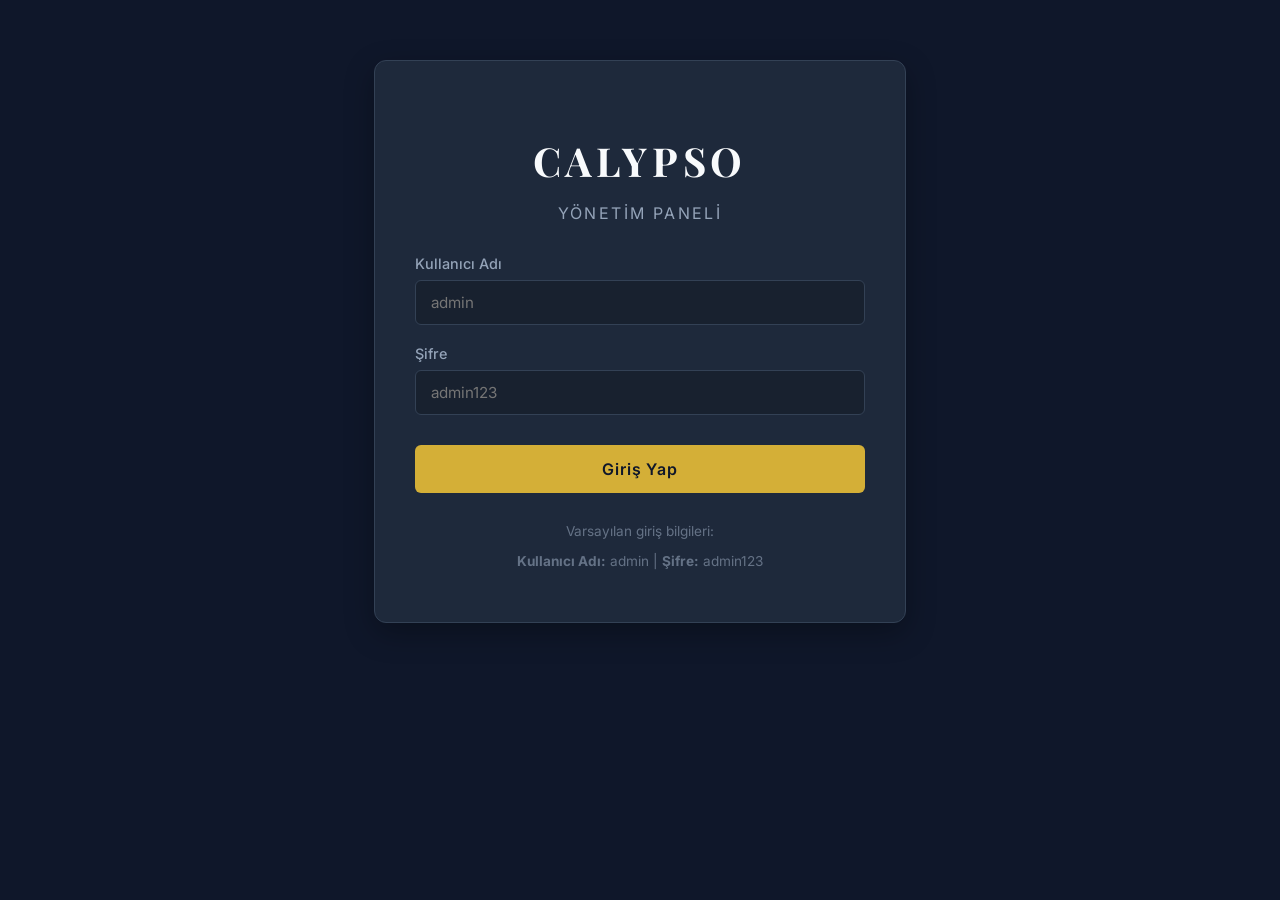
<file: admin.html>
<!DOCTYPE html>
<html lang="tr">
<head>
    <meta charset="UTF-8">
    <meta name="viewport" content="width=device-width, initial-scale=1.0">
    <title>CALYPSO - Yönetim Paneli</title>
    <link rel="preconnect" href="https://fonts.googleapis.com">
    <link rel="preconnect" href="https://fonts.gstatic.com" crossorigin>
    <link href="https://fonts.googleapis.com/css2?family=Playfair+Display:ital,wght@0,400;0,600;0,700;1,400&family=Inter:wght@300;400;500;600&display=swap" rel="stylesheet">
    <link rel="stylesheet" href="admin.css?v=3">
</head>
<body>

    <!-- Login Container -->
    <div id="login-section" class="admin-container">
        <h2 class="calypso-title">CALYPSO</h2>
        <p style="text-align:center; color:var(--text-secondary); letter-spacing:0.15rem; margin-bottom: 2rem;">YÖNETİM PANELİ</p>
        <div class="form-group">
            <label>Kullanıcı Adı</label>
            <input type="text" id="username" placeholder="admin">
        </div>
        <div class="form-group">
            <label>Şifre</label>
            <input type="password" id="password" placeholder="admin123">
        </div>
        <button id="login-btn" class="btn btn-primary">Giriş Yap</button>
        <p id="login-error" class="error-msg" style="display:none;">Hatalı bilgi girdiniz.</p>
        <div style="margin-top:30px; font-size:0.85rem; color:var(--text-secondary); text-align: center; opacity: 0.6;">
            <p>Varsayılan giriş bilgileri:</p>
            <p><strong>Kullanıcı Adı:</strong> admin | <strong>Şifre:</strong> admin123</p>
        </div>
    </div>

    <!-- Admin Panel Container -->
    <div id="admin-panel" class="admin-container" style="display:none; max-width: 900px;">
        <header class="admin-header">
            <div class="header-titles">
                <h2 class="calypso-title" style="font-size:2rem; letter-spacing: 0.1rem; margin-bottom: 0;">CALYPSO</h2>
                <div style="font-size: 0.8rem; letter-spacing: 0.2rem; color: var(--accent-color);">MENÜ YÖNETİMİ</div>
            </div>
            <div class="header-actions">
                <a href="index.html" class="btn btn-secondary">Menüyü Görüntüle</a>
                <button id="export-btn" class="btn btn-success">Değişiklikleri İndir</button>
                <button id="logout-btn" class="btn btn-danger">Çıkış</button>
            </div>
        </header>

        <div class="info-alert">
            <strong>Bilgi:</strong> Yaptığınız değişiklikler tarayıcınıza kaydedilir. Müşterilerin görmesi için <strong>"Değişiklikleri İndir"</strong> butonuna basıp inen <code>data.js</code> dosyasını ana klasöre atıp GitHub'a yüklemelisiniz.
        </div>

        <section class="settings-section">
            <h3>Genel Ayarlar</h3>
            <div class="form-row">
                <div class="form-group">
                    <label>Restoran Adı</label>
                    <input type="text" id="setting-name">
                </div>
                <div class="form-group">
                    <label>Alt Bilgi (Footer)</label>
                    <input type="text" id="setting-footer">
                </div>
            </div>
        </section>

        <section class="categories-section">
            <div style="display:flex; justify-content:space-between; align-items:center; margin-bottom: 20px;">
                <h3>Kategoriler ve Ürünler</h3>
                <button id="add-category-btn" class="btn btn-primary">+ Yeni Kategori Ekle</button>
            </div>
            <div id="categories-container"></div>
        </section>

    </div>

    <script src="data.js?v=3"></script>
    <script src="admin.js?v=3"></script>
</body>
</html>
</file>
<file: admin.css>
:root {
    --bg-color: #0f172a;
    --card-bg: #1e293b;
    --text-primary: #f8fafc;
    --text-secondary: #94a3b8;
    --accent-color: #d4af37;
    --border: #334155;
    --border-focus: #d4af37;
    --primary: #d4af37;
    --success: #10b981;
    --danger: #ef4444;
    --font-heading: 'Playfair Display', serif;
    --font-body: 'Inter', sans-serif;
}

body {
    font-family: var(--font-body);
    background-color: var(--bg-color);
    margin: 0;
    padding: 20px;
    color: var(--text-primary);
    -webkit-font-smoothing: antialiased;
}

.calypso-title {
    font-family: var(--font-heading);
    color: var(--text-primary);
    text-align: center;
    letter-spacing: 0.3rem;
    font-weight: 700;
    margin-bottom: 0.5rem;
    font-size: 2.5rem;
}

.admin-container {
    max-width: 450px;
    margin: 40px auto;
    background: var(--card-bg);
    padding: 40px;
    border-radius: 12px;
    box-shadow: 0 10px 30px rgba(0,0,0,0.3);
    border: 1px solid var(--border);
}

.admin-header {
    display: flex;
    justify-content: space-between;
    align-items: center;
    margin-bottom: 30px;
    border-bottom: 1px solid var(--border);
    padding-bottom: 20px;
}

.header-actions {
    display: flex;
    gap: 10px;
}

h3 {
    font-family: var(--font-heading);
    font-size: 1.5rem;
    color: var(--accent-color);
    margin-top: 0;
    margin-bottom: 20px;
    border-bottom: 1px dashed var(--border);
    padding-bottom: 10px;
    letter-spacing: 0.05rem;
}

.form-group {
    margin-bottom: 20px;
}

.form-row {
    display: flex;
    gap: 20px;
}
.form-row .form-group {
    flex: 1;
}

label {
    display: block;
    margin-bottom: 8px;
    font-weight: 500;
    font-size: 0.9rem;
    color: var(--text-secondary);
}

input[type="text"], input[type="password"] {
    width: 100%;
    padding: 12px 15px;
    border: 1px solid var(--border);
    background-color: rgba(0,0,0,0.2);
    color: var(--text-primary);
    border-radius: 6px;
    font-family: inherit;
    font-size: 0.95rem;
    box-sizing: border-box;
    transition: all 0.3s ease;
}

input[type="text"]:focus, input[type="password"]:focus {
    outline: none;
    border-color: var(--border-focus);
    box-shadow: 0 0 0 2px rgba(212, 175, 55, 0.2);
}

.btn {
    padding: 10px 18px;
    border: none;
    border-radius: 6px;
    cursor: pointer;
    font-weight: 600;
    font-family: inherit;
    color: #fff;
    transition: all 0.2s;
    text-decoration: none;
    font-size: 0.9rem;
    letter-spacing: 0.05rem;
    display: inline-block;
}

.btn:hover {
    transform: translateY(-2px);
    opacity: 0.9;
    box-shadow: 0 4px 12px rgba(0,0,0,0.2);
}

.btn-primary { background-color: var(--primary); color: var(--bg-color); }
.btn-success { background-color: var(--success); }
.btn-danger { background-color: var(--danger); }
.btn-secondary { background-color: var(--border); color: var(--text-primary); }

#login-btn {
    width: 100%;
    padding: 14px;
    font-size: 1rem;
    margin-top: 10px;
}

.error-msg {
    color: var(--danger);
    font-size: 0.85rem;
    margin-top: 15px;
    text-align: center;
}

.info-alert {
    background-color: rgba(16, 185, 129, 0.1);
    border-left: 4px solid var(--success);
    color: #a7f3d0;
    padding: 15px;
    margin-bottom: 30px;
    font-size: 0.9rem;
    line-height: 1.6;
    border-radius: 4px;
}

/* Categories List */
.category-card {
    background: rgba(255,255,255,0.02);
    border: 1px solid var(--border);
    border-radius: 8px;
    padding: 20px;
    margin-bottom: 25px;
}

.category-header {
    display: flex;
    justify-content: space-between;
    align-items: center;
    margin-bottom: 20px;
    gap: 15px;
}

.category-header input {
    font-size: 1.15rem;
    font-weight: 600;
    padding: 8px 15px;
    flex: 1;
    color: var(--accent-color);
    border-color: rgba(212, 175, 55, 0.3);
}

.items-list {
    margin-left: 15px;
    border-left: 2px dashed var(--border);
    padding-left: 15px;
}

.item-row {
    background: rgba(0,0,0,0.15);
    border: 1px solid var(--border);
    padding: 15px;
    margin-bottom: 15px;
    border-radius: 6px;
    display: flex;
    flex-wrap: wrap;
    gap: 10px;
    align-items: center;
    transition: border-color 0.3s;
}
.item-row:hover {
    border-color: rgba(255,255,255,0.2);
}

.item-row input {
    padding: 10px;
    font-size: 0.9rem;
    background-color: rgba(255,255,255,0.02);
}

.item-row .w-name { flex: 2; min-width: 150px; }
.item-row .w-price { flex: 1; min-width: 100px; }
.item-row .w-img { flex: 1.5; min-width: 150px; }
.item-row .w-desc { flex: 100%; width: 100%; margin-top: 5px; }

.item-actions {
    margin-left: auto;
}

.add-item-btn {
    margin-top: 15px;
    background-color: transparent;
    color: var(--accent-color);
    border: 1px dashed var(--accent-color);
    width: 100%;
    text-align: center;
    padding: 12px;
    border-radius: 6px;
    cursor: pointer;
    font-size: 0.95rem;
    transition: all 0.3s;
}
.add-item-btn:hover {
    background-color: rgba(212, 175, 55, 0.1);
}

@media (max-width: 600px) {
    .admin-container {
        padding: 20px;
    }
    .admin-header {
        flex-direction: column;
        align-items: flex-start;
        gap: 15px;
    }
    .header-actions {
        flex-wrap: wrap;
    }
}
</file>
